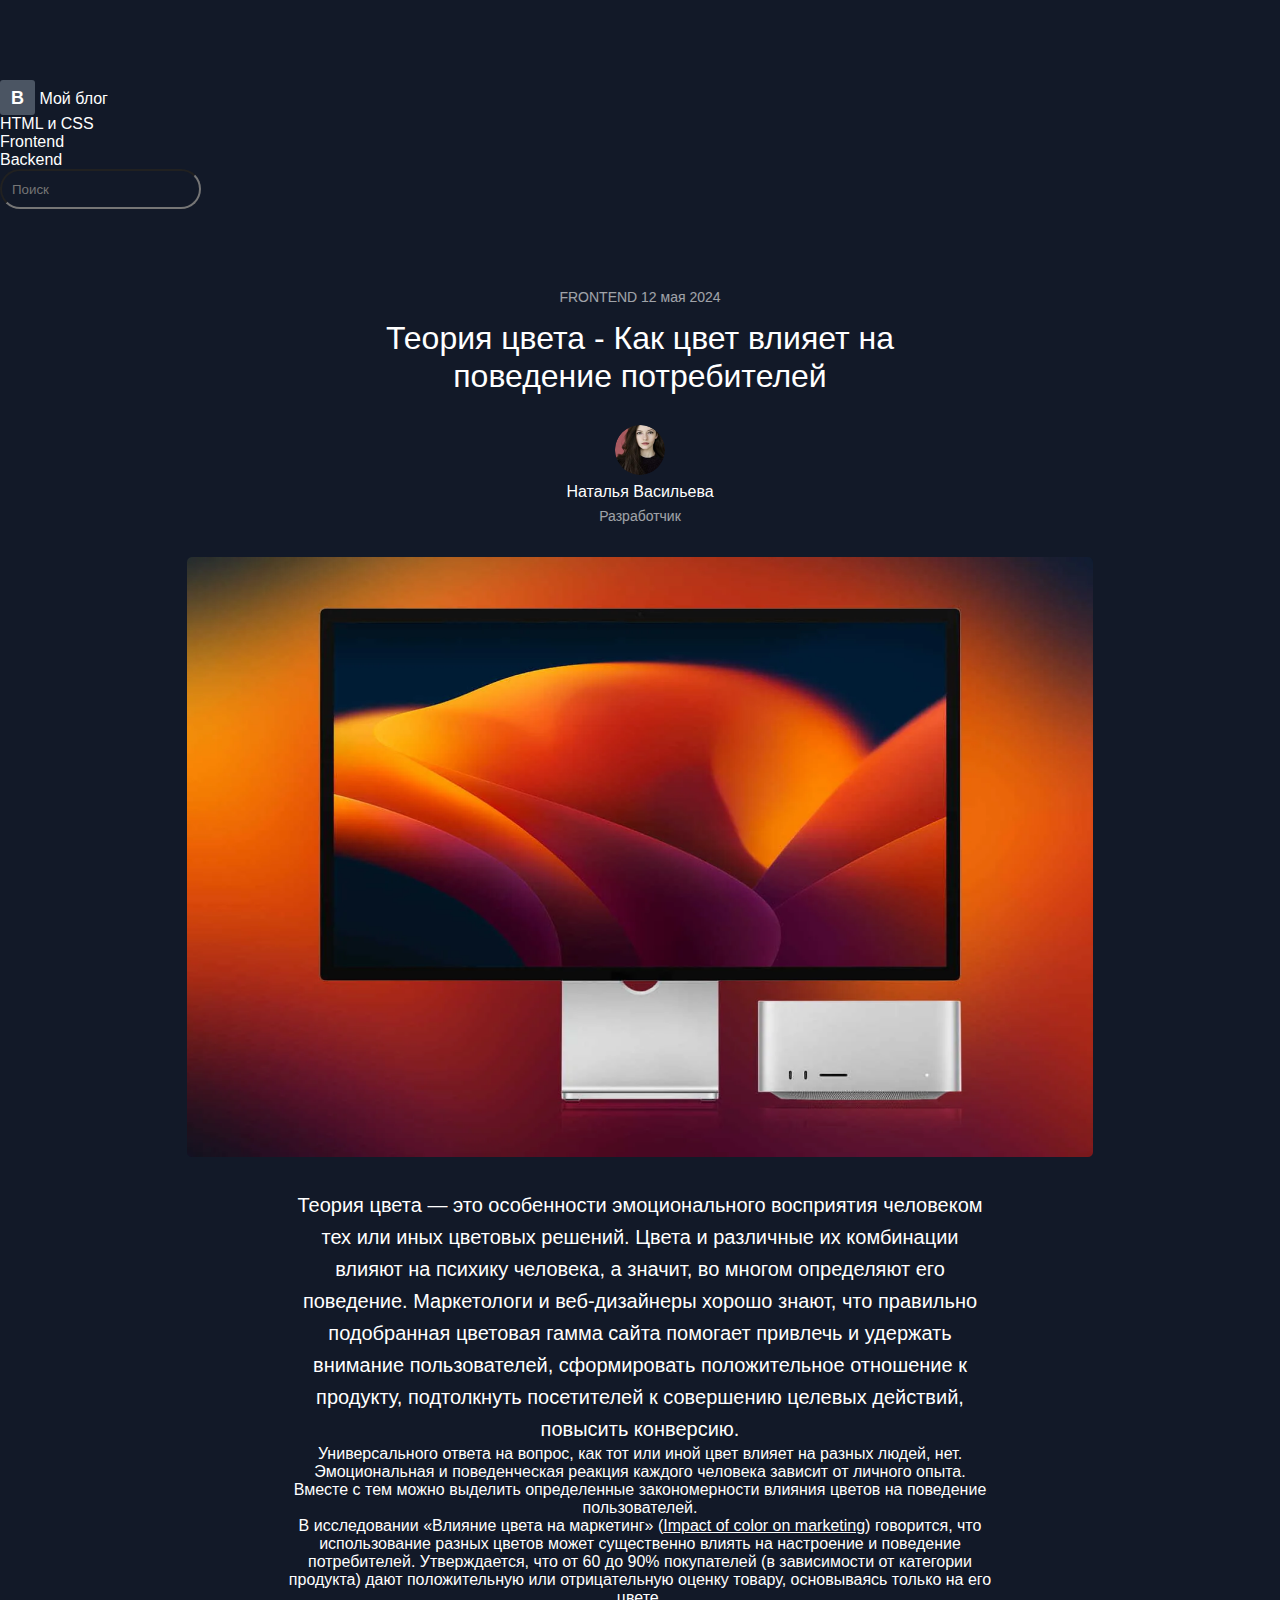
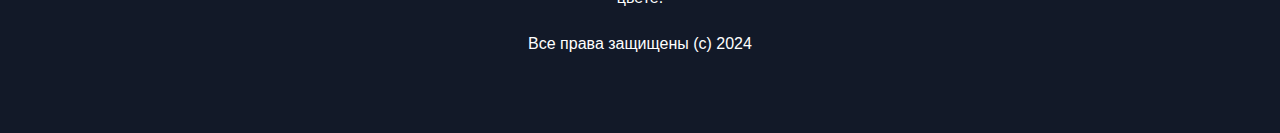
<file: 1-Blog/index.html>
<!DOCTYPE html>
<html lang="ru">
<head>
	<meta charset="UTF-8">
	<title>Blog</title>
	<link rel="stylesheet" href="styles/style.css">
</head>
<body>
<header>
	<a href="#" class="logo">
		<span class="logo__img">В</span>
		Мой блог
	</a>
	<nav>
		<ul>
			<li><a href="#">HTML и CSS</a></li>
			<li><a href="#">Frontend</a></li>
			<li><a href="#">Backend</a></li>
		</ul>
	</nav>
	<form action="/search" method="get">
		<label for="search"></label>
		<input type="text" id="search" placeholder="Поиск" name="search">
	</form>
</header>
<main>
	<!-- text-center не подходит здесь, уберу когда узнаю как на flex сделать -->
	<section class="article">
		<p class="article__topic-and-date">
			FRONTEND 12 мая 2024
		</p>
		<h1 class="article__title">
			Теория цвета - Как цвет влияет на поведение потребителей
		</h1>

		<div class="article__author">
			<img class="article__author__icon" src="./img/author.png" alt="фото автора блога">

			<div class="article__author__name">
				<p>Наталья Васильева</p>
				<p class="author-grade">Разработчик</p>
			</div>
		</div>

		<img class="article__img" src="./img/desktop.png" alt="фото компьютера">

		<section class="article__text-section">
			<p class="first-p">
				Теория цвета — это особенности эмоционального восприятия человеком тех или иных цветовых решений.
				Цвета и различные их комбинации влияют на психику человека, а значит, во многом определяют его поведение.
				Маркетологи и веб-дизайнеры хорошо знают, что правильно подобранная цветовая гамма сайта помогает
				привлечь и удержать внимание пользователей, сформировать положительное отношение к продукту,
				подтолкнуть посетителей к совершению целевых действий, повысить конверсию.
			</p>
			<p>
				Универсального ответа на вопрос, как тот или иной цвет влияет на разных людей, нет.
				Эмоциональная и поведенческая реакция каждого человека зависит от личного опыта.
				Вместе с тем можно выделить определенные закономерности влияния цветов на поведение пользователей.
			</p>
			<p>
				В исследовании «Влияние цвета на маркетинг» (<a href="#">Impact of color on marketing</a>) говорится,
				что использование разных цветов может существенно влиять на настроение и поведение потребителей.
				Утверждается, что от 60 до 90% покупателей (в зависимости от категории продукта) дают положительную
				или отрицательную оценку товару, основываясь только на его цвете.
			</p>
		</section>
	</section>
</main>
<footer>
	<section>
		<p>Все права защищены (c) 2024</p>
	</section>
</footer>
</body>
</html>
</file>
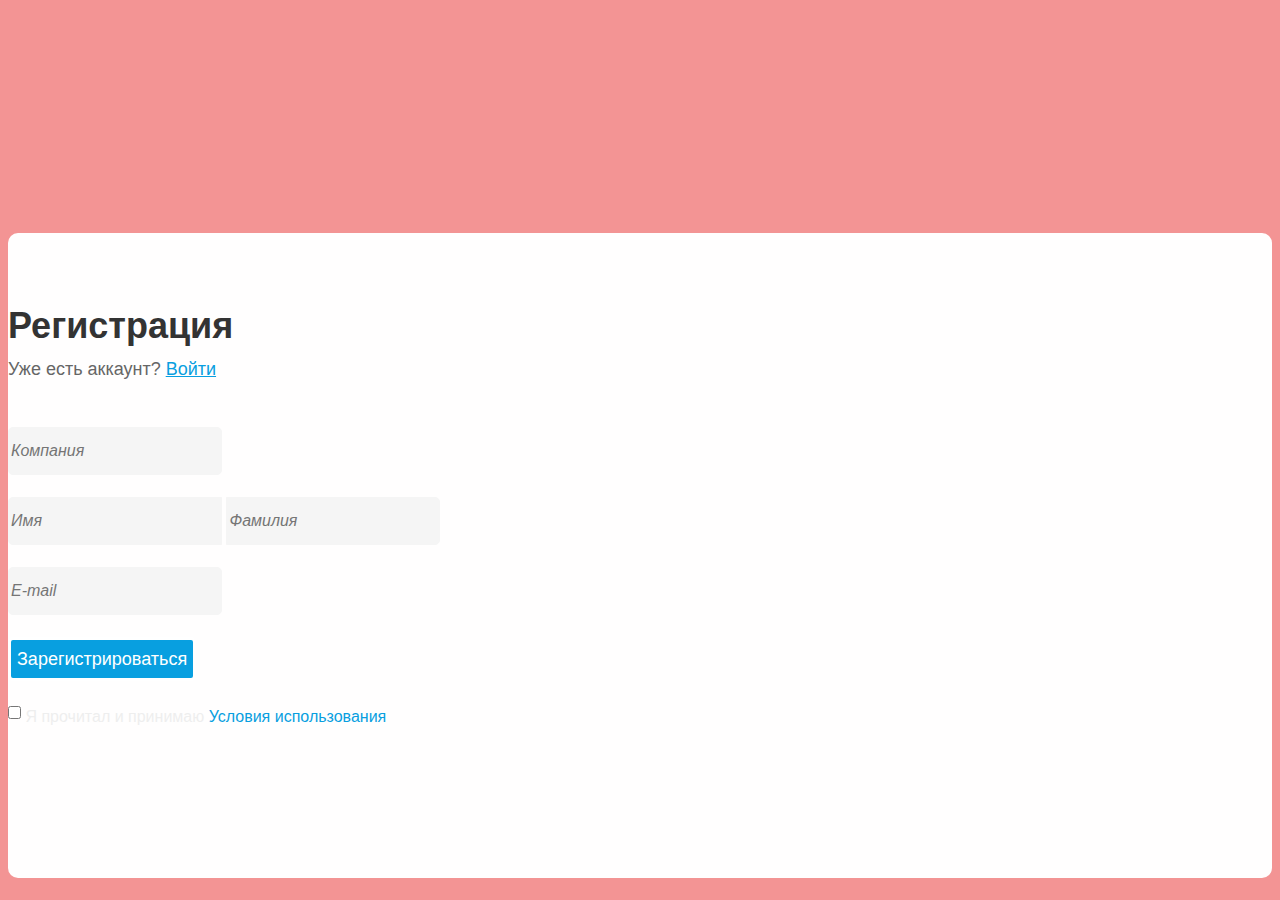
<file: 2-Form/index.html>
<!DOCTYPE html>
<html lang="ru">
<head>
	<meta charset="UTF-8">
	<title>Registration</title>
	<link rel="stylesheet" href="./styles/style.css">
</head>
<body>
<main>
	<section>
		<h1>Регистрация</h1>
		<div>
			<p>Уже есть аккаунт? <a href="/sing-in">Войти</a></p>
		</div>

		<div>
			<form action="/sing-up" method="post">
				<div>
					<label for="company"></label>
					<input type="text" id="company" name="company" placeholder="Компания">
				</div>

				<div>
					<label for="firstName"></label>
					<input class="radiusOnlyLeft" type="text" id="firstName" name="firstName" placeholder="Имя">

					<label for="secondName"></label>
					<input class="radiusOnlyRight" type="text" id="secondName" name="secondName" placeholder="Фамилия">
				</div>

				<div>
					<label for="email"></label>
					<input type="email" id="email" name="email" placeholder="E-mail">
				</div>

				<button type="submit">Зарегистрироваться</button>

				<div id="acceptDiv">
					<input type="checkbox" id="accept" name="accept">
					<label for="accept">
						Я прочитал и принимаю <a href="#">Условия использования</a>
					</label>
				</div>
			</form>
		</div>
	</section>
</main>
</body>
</html>
</file>
<file: 1-Blog/styles/style.css>
html, body {
    margin: 0;
    padding: 0;
    background-color: #121928;
}

img {
    height: 600px;
}

header {
    margin: 80px 0;
}

footer {
    margin: 0 0 80px 0;
    text-align: center;
    font-size: 16px;
}

footer p {
    margin: 0 0 0 0;
}

nav ul {
    list-style: none;
    padding: 0;
    margin: 0;
}

p, span, a, h1 {
    font-family: Roboto, sans-serif;
    color: #FFFFFF;
    font-weight: 400;
    margin: 0;
}

a {
    text-decoration: none;
}

p a {
    text-decoration: underline;
}

span.logo__img {
    display: inline-block;
    width: 35px;
    height: 35px;
    border-radius: 3px;
    font-size: 18px;
    font-weight: 600;
    background: #4B5563;
    padding: 8px 13px 5px 11px;
    box-sizing: border-box;
    font-family: Source Sans Pro, sans-serif;

}

/* Не подходит здесь, уберу когда узнаю как на flex сделать*/
section.article {
    text-align: center;
}

p.article__topic-and-date {
    font-size: 14px;
    margin: 0 0 14px 0;
    opacity: 0.6;

}

h1.article__title {
    margin: 0 auto 30px;
    width: 525px;
    line-height: 38px;
}

div.article__author {
    margin: 0 0 28px 0;
}

img.article__author__icon {
    border-radius: 50%;
    height: 50px;
    width: 50px;
}

div.article__author__name {
    font-size: 16px;
    margin: 0 0 14px 0;
}

div.article__author__name p {
    line-height: 25px;
}

div.article__author__name p.author-grade {
    font-size: 14px;
    opacity: 0.6;
}

img.article__img {
    margin-bottom: 28px;
}

section.article__text-section {
    max-width: 708px;
    margin: 0 auto 28px;
}

section.article__text-section p {
    font-size: 16px;
}

section.article__text-section p.first-p {
    font-size: 20px;
    line-height: 32px;
}

input#search {
    background-color: #121928;
    color: #FFFFFF;
    height: 40px;
    border-radius: 100px;
    padding: 10px;
    box-sizing: border-box;
}
</file>
<file: 2-Form/styles/style.css>
body {
    background-color: #F39494;
    font-family: Open Sans, sans-serif;
    padding-top: 225px;
}

section {
    background-color: #FFFEFE;
    border-radius: 10px;
    height: 573px;
    padding-top: 72px;
}

h1 {
    color: #333333;
    font-size: 36px;
    font-weight: 700;
    margin: 0;
    height: 54px;
}

h1 + div {
    margin-bottom: 47px;
}

h1 + div p {
    color: #666666;
    font-size: 18px;
    font-weight: 400;
    margin: 0;
}

a {
    color: #089FE0;
}

input {
    background-color: #F5F5F5;
    border: 1px solid #F5F5F5;
    border-radius: 5px;
    height: 44px;
    margin-bottom: 22px;
    font-style: italic;
    font-size: 16px;
}

button {
    background-color: #089FE0;
    color: #FFFFFF;
    border: 3px solid #FFFFFF;
    border-radius: 5px;
    height: 44px;
    font-size: 18px;
    font-weight: 400;
    margin-bottom:  22px;
}

input:focus {
    background-color: #FFFFFF;
    font-style: normal;
    font-weight: 600;
}

input.radiusOnlyLeft {
    border-radius: 5px 0 0 5px;
}

input.radiusOnlyRight {
    border-radius: 0 5px 5px 0;
}

input[type = checkbox] {
    margin: 0;
    height: 19px;
}

div#acceptDiv label {
    color: #EEEEEE;
}

div#acceptDiv a {
    text-decoration: none;
}
</file>
